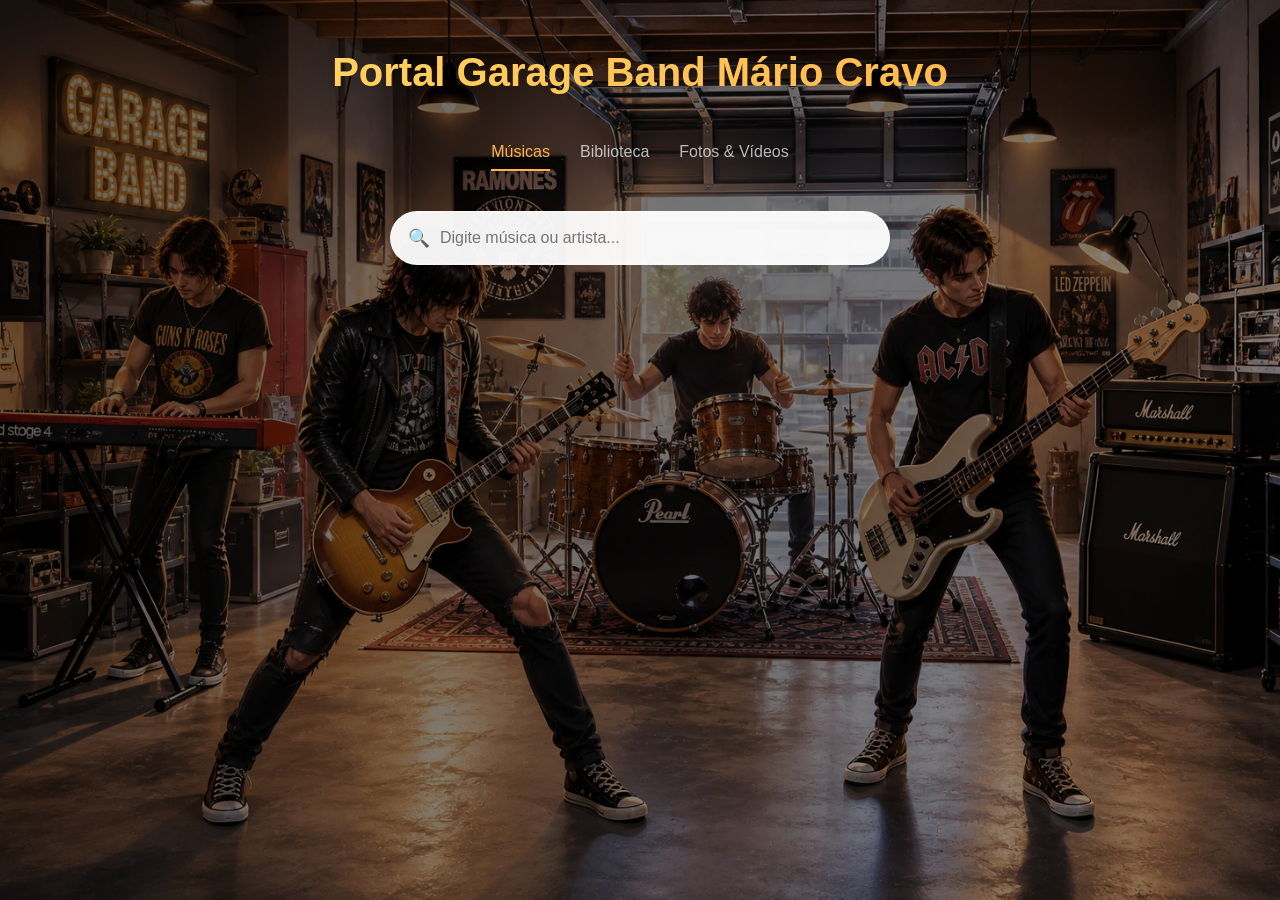
<file: index.html>
<!DOCTYPE html>
<html lang="pt-br">
<head> 
    <meta charset="UTF-8"> 
    <meta name="viewport" content="width=device-width, initial-scale=1.0, user-scalable=yes">
    <title>Portal Garage Band Mário Cravo</title>
    <style>
        * {
            margin: 0;
            padding: 0;
            box-sizing: border-box;
        }

        body {
            font-family: 'Inter', -apple-system, BlinkMacSystemFont, 'Segoe UI', Roboto, sans-serif;
            background-image: url('fundo.jpg');
            background-size: cover;
            background-attachment: fixed;
            background-position: center;
            background-repeat: no-repeat;
            color: #fff;
            min-height: 100vh;
            position: relative;
        }

        body::before {
            content: "";
            position: fixed;
            top: 0;
            left: 0;
            width: 100%;
            height: 100%;
            background: linear-gradient(135deg, rgba(0,0,0,0.6) 0%, rgba(0,0,0,0.4) 100%);
            z-index: 0;
        }

        .container {
            position: relative;
            z-index: 1;
            max-width: 1000px;
            margin: 0 auto;
            padding: 50px 24px;
            min-height: 100vh;
        }

        /* TÍTULO PRINCIPAL */
        h1 {
            text-align: center;
            font-size: 2.5rem;
            font-weight: 700;
            background: linear-gradient(135deg, #ffd966, #ffb347);
            -webkit-background-clip: text;
            background-clip: text;
            color: transparent;
            margin-bottom: 40px;
        }

        /* Menu de abas */
        .tabs {
            display: flex;
            justify-content: center;
            gap: 30px;
            margin-bottom: 40px;
        }

        .tabs a {
            color: rgba(255,255,255,0.7);
            text-decoration: none;
            font-size: 1rem;
            font-weight: 500;
            padding: 8px 0;
            border-bottom: 2px solid transparent;
            transition: 0.2s;
        }

        .tabs a:hover, .tabs a.active {
            color: #ffb347;
            border-bottom-color: #ffb347;
        }

        .search-box {
            max-width: 500px;
            margin: 0 auto 40px;
            position: relative;
        }

        .search-box input {
            width: 100%;
            padding: 16px 20px 16px 48px;
            font-size: 1rem;
            border: 2px solid rgba(255,255,255,0.2);
            border-radius: 50px;
            background: rgba(255,255,255,0.95);
            color: #1a1a2e;
            outline: none;
        }

        .search-box input:focus {
            border-color: #ffb347;
        }

        .search-icon {
            position: absolute;
            left: 18px;
            top: 50%;
            transform: translateY(-50%);
            font-size: 1.1rem;
            pointer-events: none;
        }

        .music-card {
            background: rgba(255,255,255,0.08);
            backdrop-filter: blur(10px);
            border-radius: 20px;
            padding: 16px 20px;
            margin-bottom: 12px;
            border: 1px solid rgba(255,255,255,0.1);
        }

        .music-info {
            display: flex;
            justify-content: space-between;
            align-items: center;
            flex-wrap: wrap;
            gap: 12px;
        }

        .music-info-left {
            display: flex;
            align-items: baseline;
            flex-wrap: wrap;
            gap: 12px;
            flex: 2;
            min-width: 180px;
        }

        .music-title {
            cursor: pointer;
            padding: 4px 8px;
            border-radius: 12px;
            transition: 0.2s;
        }

        .music-title:hover {
            background: rgba(255,180,71,0.2);
        }

        .music-name {
            font-weight: 600;
            color: #ffdd99;
            font-size: 1rem;
        }

        .music-artist {
            font-size: 0.8rem;
            color: rgba(255,255,255,0.6);
        }

        .link-lyrics {
            font-size: 0.7rem;
            color: #ffb347;
            background: rgba(255,180,71,0.15);
            padding: 4px 10px;
            border-radius: 30px;
        }

        .music-controls {
            display: flex;
            gap: 15px;
            flex-wrap: wrap;
        }

        .player-label {
            display: flex;
            flex-direction: column;
            align-items: center;
            gap: 4px;
        }

        .player-label span {
            font-size: 0.65rem;
            color: rgba(255,255,255,0.6);
        }

        audio {
            height: 34px;
            width: 130px;
            border-radius: 40px;
        }

        .results-info {
            text-align: center;
            margin-bottom: 20px;
            font-size: 0.85rem;
            color: rgba(255,255,255,0.7);
        }

        .empty-message {
            text-align: center;
            padding: 40px;
            background: rgba(255,255,255,0.05);
            border-radius: 32px;
        }

        .back-btn {
            background: rgba(255,255,255,0.15);
            border: none;
            color: white;
            padding: 10px 24px;
            border-radius: 40px;
            cursor: pointer;
            margin-bottom: 30px;
            display: inline-block;
            text-decoration: none;
        }

        .back-btn:hover {
            background: rgba(255,255,255,0.25);
        }

        .detail-container {
            display: flex;
            flex-wrap: wrap;
            gap: 30px;
            background: rgba(0,0,0,0.75);
            backdrop-filter: blur(16px);
            border-radius: 32px;
            padding: 40px;
            border: 1px solid rgba(255,255,255,0.15);
            min-height: 70vh;
        }

        .lyrics-section {
            flex: 3;
            min-width: 320px;
        }

        .lyrics-section h3 {
            color: #ffb347;
            margin-bottom: 24px;
            font-size: 1.5rem;
            border-left: 4px solid #ffb347;
            padding-left: 16px;
        }

        .lyrics-content {
            font-family: 'Courier New', monospace;
            font-size: 1rem;
            line-height: 1.7;
            color: #f5f5dc;
            white-space: pre-wrap;
            max-height: 65vh;
            overflow-y: auto;
            padding: 8px;
            background: rgba(0,0,0,0.3);
            border-radius: 20px;
        }

        .players-section {
            flex: 1.2;
            min-width: 280px;
            display: flex;
            flex-direction: column;
            gap: 24px;
        }

        .player-card {
            background: rgba(255,255,255,0.08);
            border-radius: 24px;
            padding: 24px 20px;
            text-align: center;
        }

        .player-card h4 {
            color: #ffcc77;
            margin-bottom: 18px;
            font-size: 1.1rem;
        }

        .player-card audio {
            width: 100%;
            height: 44px;
        }

        @media (max-width: 700px) {
            .music-info {
                flex-direction: column;
                align-items: flex-start;
            }
            .music-controls {
                width: 100%;
                justify-content: space-between;
            }
            audio {
                width: 120px;
            }
            .detail-container {
                padding: 24px;
            }
            h1 {
                font-size: 1.8rem;
            }
            .tabs {
                gap: 15px;
            }
            .tabs a {
                font-size: 0.85rem;
            }
        }
    </style>
</head>
<body>

<div class="container">
    <!-- TÍTULO PRINCIPAL -->
    <h1>Portal Garage Band Mário Cravo</h1>

    <div class="tabs">
        <a href="index.html" class="active">Músicas</a>
        <a href="biblioteca.html">Biblioteca</a>
        <a href="ensaios.html">Fotos & Vídeos</a>
    </div>

    <div class="search-box">
        <span class="search-icon">🔍</span>
        <input type="text" id="searchInput" placeholder="Digite música ou artista..." autocomplete="off">
    </div>

    <div id="resultsContent"></div>
</div>

<script src="musicas.js"></script>
<script>
    let currentView = "list";
    let currentSong = null;
    let currentLyricsText = "";
    let musicDatabase = [];

    const resultsDiv = document.getElementById("resultsContent");
    const searchInput = document.getElementById("searchInput");

    function filterSongs(songs, query) {
        if (!query.trim()) return [];
        const q = query.toLowerCase();
        return songs.filter(s => s.nome.toLowerCase().includes(q) || s.artista.toLowerCase().includes(q));
    }

    async function loadLyrics(file) {
        try {
            const res = await fetch(`letras/${file}`);
            if (!res.ok) throw new Error();
            return await res.text();
        } catch {
            return "❌ Letra não encontrada.";
        }
    }

    function showDetail(song) {
        currentSong = song;
        currentView = "detail";
        render();
    }

    function backToList() {
        currentView = "list";
        currentSong = null;
        render();
    }

    function renderDetail() {
        if (!currentSong) return;
        resultsDiv.innerHTML = `
            <div>
                <button class="back-btn" id="backBtn">← Voltar</button>
                <div class="detail-container">
                    <div class="lyrics-section">
                        <h3>📖 ${escapeHtml(currentSong.nome)} - ${escapeHtml(currentSong.artista)}</h3>
                        <div class="lyrics-content">${escapeHtml(currentLyricsText).replace(/\n/g,'<br>')}</div>
                    </div>
                    <div class="players-section">
                        <div class="player-card">
                            <h4>🎧 Música Original</h4>
                            <audio controls src="musicas/${currentSong.mp3}"></audio>
                        </div>
                        <div class="player-card">
                            <h4>🎹 Backing Track</h4>
                            <audio controls src="musicas/${currentSong.backingTrack}"></audio>
                        </div>
                    </div>
                </div>
            </div>
        `;
        document.getElementById("backBtn")?.addEventListener("click", () => {
            currentView = "list";
            currentSong = null;
            render();
        });
    }

    function renderList() {
        const term = searchInput.value;
        
        if (!term.trim()) {
            resultsDiv.innerHTML = '';
            return;
        }
        
        let filtered = filterSongs(musicDatabase, term);
        if (filtered.length === 0) {
            resultsDiv.innerHTML = `<div class="empty-message">😕 Nenhuma música encontrada para "${escapeHtml(term)}"</div>`;
            return;
        }

        let html = `<div class="results-info">✨ ${filtered.length} música(s) encontrada(s)</div>`;
        filtered.forEach(song => {
            html += `
                <div class="music-card">
                    <div class="music-info">
                        <div class="music-info-left">
                            <div class="music-title" data-song='${JSON.stringify(song)}'>
                                <div class="music-name">${escapeHtml(song.nome)}</div>
                                <div class="music-artist">${escapeHtml(song.artista)}</div>
                            </div>
                            <div class="link-lyrics">📄 Letra</div>
                        </div>
                        <div class="music-controls">
                            <div class="player-label">
                                <span>🎧 Original</span>
                                <audio controls src="musicas/${song.mp3}"></audio>
                            </div>
                            <div class="player-label">
                                <span>🎹 Backing</span>
                                <audio controls src="musicas/${song.backingTrack}"></audio>
                            </div>
                        </div>
                    </div>
                </div>
            `;
        });
        resultsDiv.innerHTML = html;

        document.querySelectorAll('.music-title').forEach(el => {
            el.addEventListener('click', async (e) => {
                const song = JSON.parse(el.dataset.song);
                currentLyricsText = await loadLyrics(song.txt);
                showDetail(song);
            });
        });
    }

    function render() {
        if (currentView === "detail") renderDetail();
        else renderList();
    }

    function escapeHtml(str) {
        if (!str) return '';
        return str.replace(/[&<>]/g, m => ({ '&': '&amp;', '<': '&lt;', '>': '&gt;' }[m]));
    }

    function loadDB() {
        if (typeof musicData !== 'undefined') {
            musicDatabase = musicData;
            render();
        } else {
            resultsDiv.innerHTML = '<div class="empty-message">⚠️ Erro ao carregar playlist.</div>';
        }
    }

    searchInput.addEventListener("input", () => { if (currentView === "list") render(); });
    loadDB();
</script>
</body>
</html>
</file>
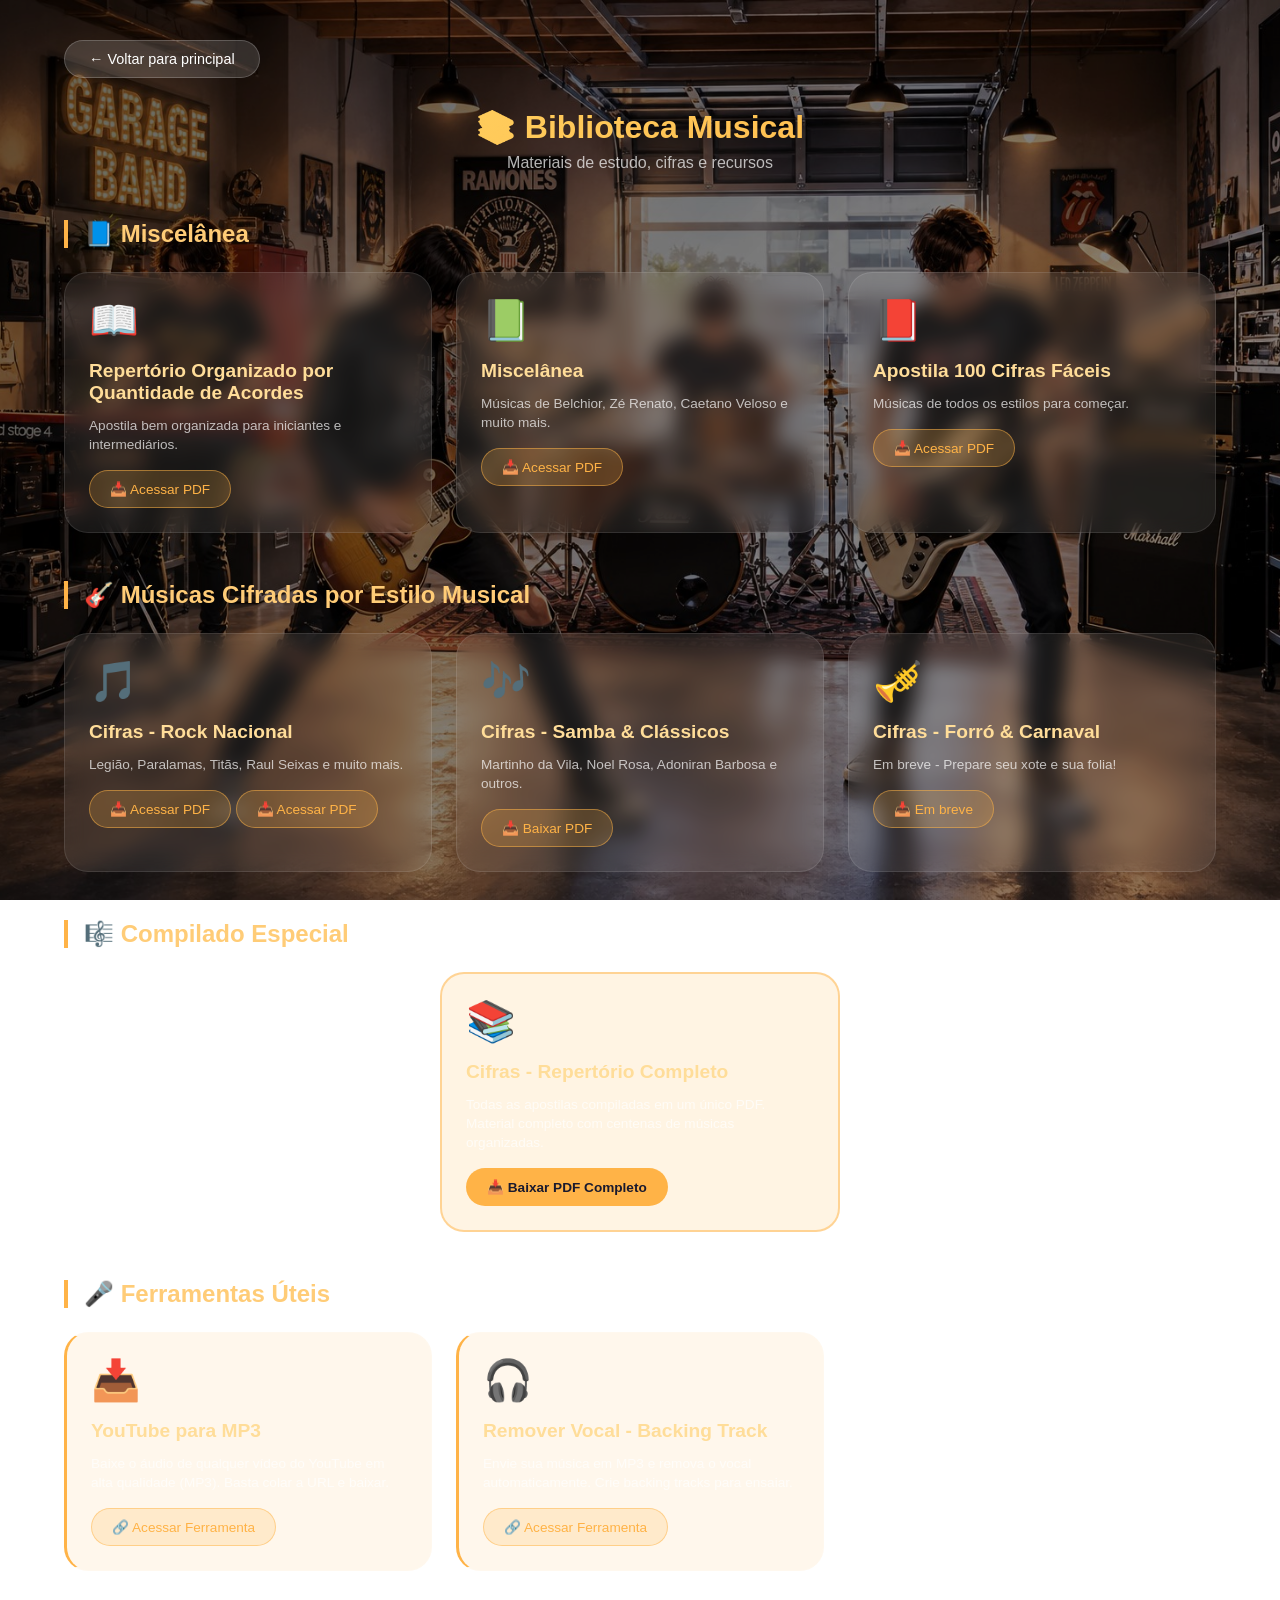
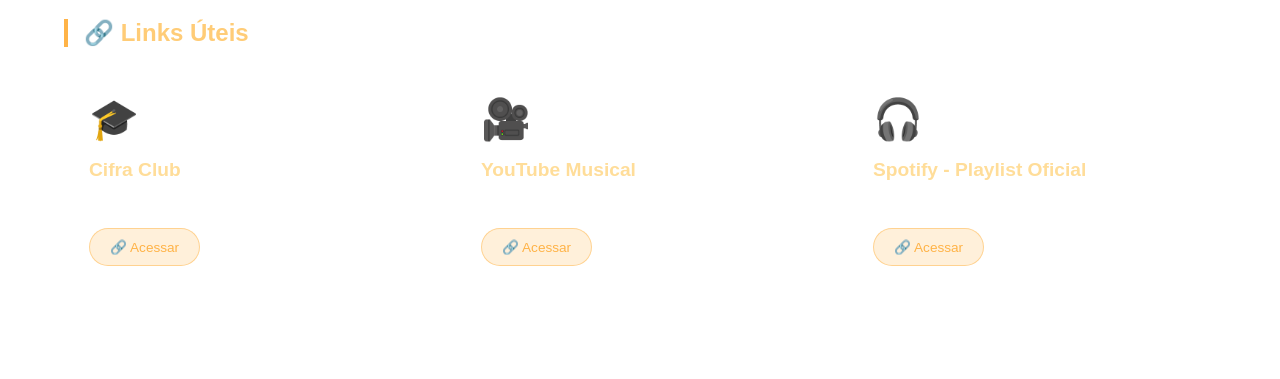
<file: biblioteca.html>
<!DOCTYPE html>
<html lang="pt-br">
<head>
    <meta charset="UTF-8"> 
    <meta name="viewport" content="width=device-width, initial-scale=1.0, user-scalable=yes">
    <title>Biblioteca - Garage Band Mário Cravo</title>
    <style>
        * {
            margin: 0;
            padding: 0;
            box-sizing: border-box;
        }

        body {
            font-family: 'Inter', -apple-system, BlinkMacSystemFont, 'Segoe UI', Roboto, sans-serif;
            background-image: url('fundo.jpg');
            background-size: cover;
            background-attachment: fixed;
            background-position: center;
            color: #fff;
            min-height: 100vh;
            position: relative;
        }

        body::before {
            content: "";
            position: fixed;
            top: 0;
            left: 0;
            width: 100%;
            height: 100%;
            background: linear-gradient(135deg, rgba(0,0,0,0.6) 0%, rgba(0,0,0,0.4) 100%);
            z-index: 0;
        }

        .container {
            position: relative;
            z-index: 1;
            max-width: 1200px;
            margin: 0 auto;
            padding: 40px 24px;
        }

        .back-btn {
            background: rgba(255,255,255,0.15);
            border: 1px solid rgba(255,255,255,0.2);
            color: white;
            padding: 10px 24px;
            font-size: 0.9rem;
            border-radius: 40px;
            cursor: pointer;
            margin-bottom: 30px;
            display: inline-flex;
            align-items: center;
            gap: 8px;
            font-weight: 500;
            text-decoration: none;
        }

        .back-btn:hover {
            background: rgba(255,255,255,0.25);
            transform: translateX(-4px);
        }

        .page-header {
            text-align: center;
            margin-bottom: 48px;
        }

        .page-header h1 {
            font-size: 2rem;
            margin-bottom: 8px;
            background: linear-gradient(135deg, #ffd966, #ffb347);
            -webkit-background-clip: text;
            background-clip: text;
            color: transparent;
        }

        .subtitle {
            color: rgba(255,255,255,0.7);
            font-size: 1rem;
        }

        .category {
            margin-bottom: 48px;
        }

        .category h2 {
            color: #ffcc77;
            font-size: 1.5rem;
            margin-bottom: 24px;
            border-left: 4px solid #ffb347;
            padding-left: 16px;
        }

        .card-grid {
            display: grid;
            grid-template-columns: repeat(auto-fill, minmax(280px, 1fr));
            gap: 24px;
        }

        /* Grid especial para card único centralizado */
        .card-grid-single {
            display: flex;
            justify-content: center;
        }
        .card-grid-single .card {
            max-width: 400px;
            width: 100%;
        }

        .card {
            background: rgba(255,255,255,0.08);
            backdrop-filter: blur(10px);
            border-radius: 24px;
            padding: 24px;
            transition: all 0.25s;
            border: 1px solid rgba(255,255,255,0.1);
        }

        .card:hover {
            background: rgba(255,255,255,0.15);
            transform: translateY(-4px);
            border-color: rgba(255,180,71,0.4);
        }

        .card-icon {
            font-size: 2.5rem;
            margin-bottom: 16px;
        }

        .card h3 {
            color: #ffdd99;
            margin-bottom: 12px;
            font-size: 1.2rem;
        }

        .card p {
            color: rgba(255,255,255,0.7);
            font-size: 0.85rem;
            line-height: 1.4;
            margin-bottom: 16px;
        }

        .btn {
            background: rgba(255,180,71,0.2);
            border: 1px solid rgba(255,180,71,0.5);
            padding: 10px 20px;
            border-radius: 40px;
            color: #ffb347;
            text-decoration: none;
            font-size: 0.85rem;
            font-weight: 500;
            display: inline-block;
            transition: all 0.2s;
            cursor: pointer;
        }

        .btn:hover {
            background: rgba(255,180,71,0.4);
            color: white;
        }

        .tools-card {
            background: rgba(255,180,71,0.1);
            border-left: 3px solid #ffb347;
        }

        /* Card de destaque para o repertório completo */
        .highlight-card {
            background: rgba(255,180,71,0.15);
            border: 2px solid rgba(255,180,71,0.5);
        }
        .highlight-card .btn {
            background: #ffb347;
            color: #1a1a2e;
            font-weight: bold;
        }
        .highlight-card .btn:hover {
            background: #ff9500;
            color: white;
        }

        @media (max-width: 768px) {
            .card-grid {
                grid-template-columns: 1fr;
            }
            .container {
                padding: 24px 16px;
            }
            .page-header h1 {
                font-size: 1.5rem;
            }
        }
    </style>
</head>
<body>
<div class="container">
    <a href="index.html" class="back-btn">← Voltar para principal</a>
    
    <div class="page-header">
        <h1>📚 Biblioteca Musical</h1>
        <p class="subtitle">Materiais de estudo, cifras e recursos</p>
    </div>

    <!-- Seção 1: Miscelânea (3 cards) -->
    <div class="category">
        <h2>📘 Miscelânea</h2>
        <div class="card-grid">
            <div class="card">
                <div class="card-icon">📖</div>
                <h3>Repertório Organizado por Quantidade de Acordes</h3>
                <p>Apostila bem organizada para iniciantes e intermediários.</p>
                <a href="https://drive.google.com/file/d/1CbhMNCClO2OjmjncVPCrBDCahRpzKKqz/view?usp=drive_link" target="_blank" class="btn">📥 Acessar PDF</a>
            </div>
            <div class="card">
                <div class="card-icon">📗</div>
                <h3>Miscelânea</h3>
                <p>Músicas de Belchior, Zé Renato, Caetano Veloso e muito mais.</p>
                <a href="https://drive.google.com/file/d/1lTayghcX4pT9Q6HR2h-qNVVoNcY58Rjn/view?usp=drive_link" target="_blank" class="btn">📥 Acessar PDF</a>
            </div>
            <div class="card">
                <div class="card-icon">📕</div>
                <h3>Apostila 100 Cifras Fáceis</h3>
                <p>Músicas de todos os estilos para começar.</p>
                <a href="https://drive.google.com/file/d/1bjZ-2CfYnMb_ypwu5jQZK6A4OH0WCNrw/view?usp=drive_link" target="_blank" class="btn">📥 Acessar PDF</a>
            </div>
        </div>
    </div>

    <!-- Seção 2: Músicas Cifradas por Estilo Musical (3 cards lado a lado: Rock, Samba, Forró) -->
    <div class="category">
        <h2>🎸 Músicas Cifradas por Estilo Musical</h2>
        <div class="card-grid">
            <div class="card">
                <div class="card-icon">🎵</div>
                <h3>Cifras - Rock Nacional</h3>
                <p>Legião, Paralamas, Titãs, Raul Seixas e muito mais.</p>
                <a href="https://drive.google.com/file/d/1MRWCnsda5FAmA_o9w6ieuahPggfDwCGy/view?usp=drive_link" target="_blank" class="btn">📥 Acessar PDF</a>
                <a href="https://drive.google.com/file/d/1KQDuerxNdrhMVE3D5muE9lmmXqTL3C7-/view?usp=drive_link" target="_blank" class="btn">📥 Acessar PDF</a>
            </div>
            <div class="card">
                <div class="card-icon">🎶</div>
                <h3>Cifras - Samba & Clássicos</h3>
                <p>Martinho da Vila, Noel Rosa, Adoniran Barbosa e outros.</p>
                <a href="https://drive.google.com/file/d/1yF5NucMh-uXX1eOd5AMLhqT4f42S1I_6/view?usp=drive_link" target="_blank" class="btn">📥 Baixar PDF</a>
            </div>
            <div class="card">
                <div class="card-icon">🎺</div>
                <h3>Cifras - Forró & Carnaval</h3>
                <p>Em breve - Prepare seu xote e sua folia!</p>
                <a href="#" class="btn">📥 Em breve</a>
            </div>
        </div>
    </div>

    <!-- Seção 3: Repertório Completo (card único, centralizado e destacado) -->
    <div class="category">
        <h2>🎼 Compilado Especial</h2>
        <div class="card-grid-single">
            <div class="card highlight-card">
                <div class="card-icon">📚</div>
                <h3>Cifras - Repertório Completo</h3>
                <p>Todas as apostilas compiladas em um único PDF. Material completo com centenas de músicas organizadas.</p>
                <a href="https://drive.google.com/file/d/1P-Nynfp07A2AC99i_csAUrycl2qgC98i/view?usp=drive_link" target="_blank" class="btn">📥 Baixar PDF Completo</a>
            </div>
        </div>
    </div>

    <!-- Ferramentas Úteis -->
    <div class="category">
        <h2>🎤 Ferramentas Úteis</h2>
        <div class="card-grid">
            <div class="card tools-card">
                <div class="card-icon">📥</div>
                <h3>YouTube para MP3</h3>
                <p>Baixe o áudio de qualquer vídeo do YouTube em alta qualidade (MP3). Basta colar a URL e baixar.</p>
                <a href="https://y2meta.is/pt91/youtube-to-mp3/" target="_blank" class="btn">🔗 Acessar Ferramenta</a>
            </div>
            
            <div class="card tools-card">
                <div class="card-icon">🎧</div>
                <h3>Remover Vocal - Backing Track</h3>
                <p>Envie sua música em MP3 e remova o vocal automaticamente. Crie backing tracks para ensaiar.</p>
                <a href="https://vocalremover.org/" target="_blank" class="btn">🔗 Acessar Ferramenta</a>
            </div>
        </div>
    </div>

    <!-- Links Úteis -->
    <div class="category">
        <h2>🔗 Links Úteis</h2>
        <div class="card-grid">
            <div class="card">
                <div class="card-icon">🎓</div>
                <h3>Cifra Club</h3>
                <p>Maior acervo de cifras do Brasil.</p>
                <a href="https://www.cifraclub.com.br" target="_blank" class="btn">🔗 Acessar</a>
            </div>
            <div class="card">
                <div class="card-icon">🎥</div>
                <h3>YouTube Musical</h3>
                <p>Canais com aulas e playlists.</p>
                <a href="https://youtube.com" target="_blank" class="btn">🔗 Acessar</a>
            </div>
            <div class="card">
                <div class="card-icon">🎧</div>
                <h3>Spotify - Playlist Oficial</h3>
                <p>Playlist com as músicas do repertório.</p>
                <a href="https://spotify.com" target="_blank" class="btn">🔗 Acessar</a>
            </div>
        </div>
    </div>
</div>
</body>
</html>
</file>
